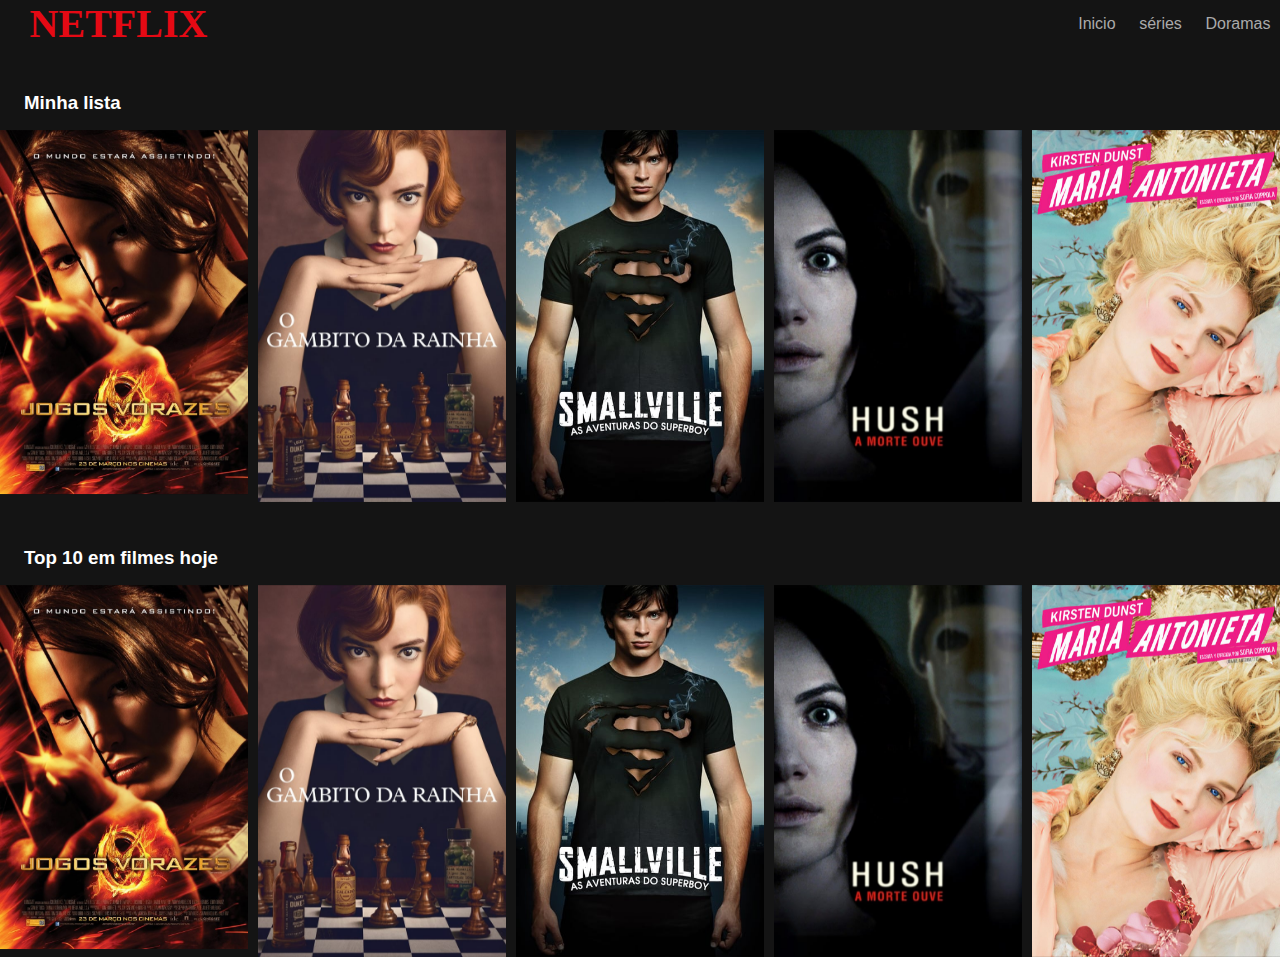
<file: filmes.html>
<!DOCTYPE html>
<html lang="en">
<head>
    <meta charset="UTF-8">
    <meta name="viewport" content="width=device-width, initial-scale=1.0">
    <link rel="stylesheet" href="./src/style/owl/owl.carousel.min.css" />
    <link rel="stylesheet" href="./src/style/owl/owl.theme.default.min.css" />
    <link rel="stylesheet" href="src/style/filme.css">
    <link rel="stylesheet" href="src/style/main.css" />
    <link rel="stylesheet" href="src/style/header.css">
    <link rel="stylesheet" href="src/style/responsive.css">
    <title>Filmes</title>

</head>
<body>

     <header>
      <div class="container">
        <h2 class="logo">NETFLIX</h2>
     
        <nav>
          <a href="/index.html"> Inicio </a>
          <a href="/series.html"> séries </a>
          <a href="#"> Doramas </a>
        </nav>
      </div>
     
    </header>

   <div class="carrosel-filmes">
    <h3>Minha lista</h3>
    <div class="owl-carousel owl-theme">

        <div class="item">
          <img class="box-filme" src="/src/img/filmes/Cine22-4.jpg" alt=""srcset=""/>
        </div>

        <div class="item">
          <img class="box-filme" src="src/img/mini7.jpg" alt=""srcset=""/>
        </div>

        <div class="item">
          <img class="box-filme" src="src/img/mini9.jpg" alt=""srcset=""/>
        </div>

        <div class="item">
          <img class="box-filme" src="src/img/mini10.jpg" alt=""srcset=""/>
        </div>

         <div class="item">
          <img class="box-filme" src="src/img/maria-antonieta-capa.jpg" alt=""srcset=""/>
        </div>
      </div>
      </div>
    </div>

     <div class="carrosel-filmes">
    <h3>Top 10 em filmes hoje</h3>
    <div class="owl-carousel owl-theme">

        <div class="item">
          <img class="box-filme" src="/src/img/filmes/Cine22-4.jpg" alt=""srcset=""/>
        </div>

        <div class="item">
          <img class="box-filme" src="src/img/mini7.jpg" alt=""srcset=""/>
        </div>

        <div class="item">
          <img class="box-filme" src="src/img/mini9.jpg" alt=""srcset=""/>
        </div>

        <div class="item">
          <img class="box-filme" src="src/img/mini10.jpg" alt=""srcset=""/>
        </div>

         <div class="item">
          <img class="box-filme" src="src/img/maria-antonieta-capa.jpg" alt=""srcset=""/>
        </div>
      </div>
      </div>
    </div>

    <script src="./src/js/owl/jquery.min.js"></script>
    <script src="./src/js/owl/owl.carousel.min.js"></script>
    <script src="./src/js/owl/setup.js"></script>
    
</body>
</html>
</file>
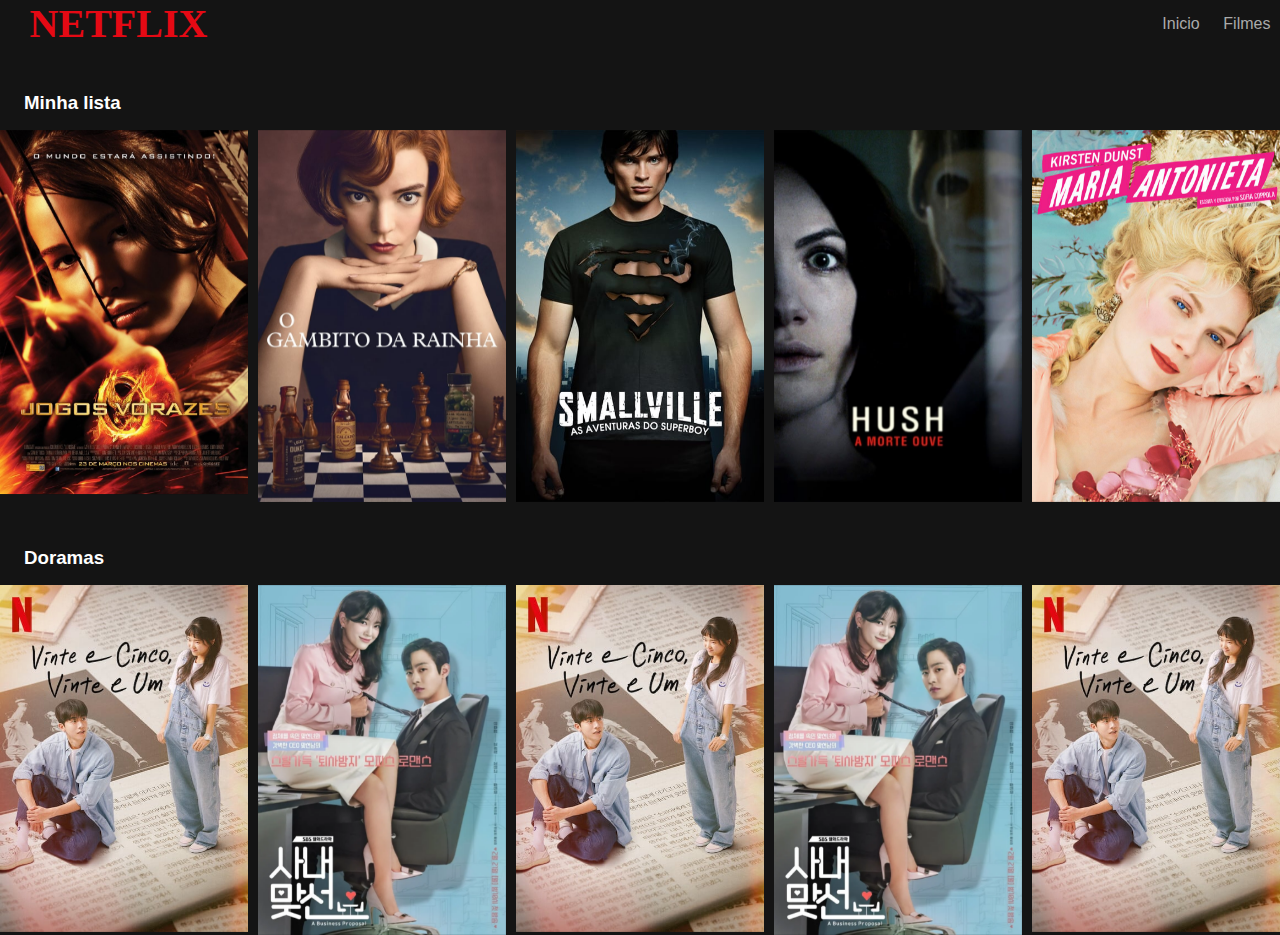
<file: series.html>
<!DOCTYPE html>
<html lang="en">
<head>
    <meta charset="UTF-8">
    <meta name="viewport" content="width=device-width, initial-scale=1.0">
    <link rel="stylesheet" href="./src/style/owl/owl.carousel.min.css" />
    <link rel="stylesheet" href="src/style/header.css">
      <link rel="stylesheet" href="src/style/filme.css">
    <link rel="stylesheet" href="src/style/responsive.css">
        <link rel="stylesheet" href="src/style/main.css" />
    <title>Séries</title>
</head>
<body>
   
     <header>
      <div class="container">
        <h2 class="logo">NETFLIX</h2>

        <nav>
          <a href="/index.html"> Inicio </a>
          <a href="/filmes.html"> Filmes </a>
        </nav>
      </div>
    </header>

   <div class="carrosel-filmes">
    <h3>Minha lista</h3>
    <div class="owl-carousel owl-theme">

        <div class="item">
          <img class="box-filme" src="/src/img/filmes/Cine22-4.jpg" alt=""srcset=""/>
        </div>

        <div class="item">
          <img class="box-filme" src="src/img/mini7.jpg" alt=""srcset=""/>
        </div>

        <div class="item">
          <img class="box-filme" src="src/img/mini9.jpg" alt=""srcset=""/>
        </div>

        <div class="item">
          <img class="box-filme" src="src/img/mini10.jpg" alt=""srcset=""/>
        </div>

         <div class="item">
          <img class="box-filme" src="src/img/maria-antonieta-capa.jpg" alt=""srcset=""/>
        </div>
      </div>
      </div>
    </div>

     <div class="carrosel-filmes">
    <h3>Doramas</h3>
    <div class="owl-carousel owl-theme">

        <div class="item">
          <img class="box-filme" src="src/img/doramas/21e25.jpg" alt=""srcset=""/>
        </div>

        <div class="item">
          <img class="box-filme" src="src/img/doramas/4268762.webp" alt=""srcset=""/>
        </div>
      </div>
      </div>
    </div>

    <script src="./src/js/owl/jquery.min.js"></script>
    <script src="./src/js/owl/owl.carousel.min.js"></script>
    <script src="./src/js/owl/setup.js"></script>
    
</body>
</html>
</file>
<file: src/style/filme.css>
.filme-principal {
  font-size: 16px;
  background-image: linear-gradient(rgba(0, 0, 0, 0.5), rgba(0, 0, 0, 0.5) 100%),
  url("../img/capa-house.jpg");

  height: 80vh;
  background-size: cover;

  display: flex;
  flex-direction: column;
  justify-content: center;
  align-items: flex-start;
}

.filme-principal .descricao {
   margin-top: 4rem;
   margin-bottom: 10rem; 
}

.filme-principal .titulo {
  margin-top: 15%;
  font-size: 40px;
  font-family: "Trebuchet MS", Arial, sans-serif;
}

.container {
  margin-left: 20px;
}

.filme-principal .container {
  width: 70%;
}

.box-filme {
  height: 100%;
  width: 100%;
  display: block;
}

h3 {
    margin-bottom: 1rem;
    margin-left: 1.5rem;
}
</file>
<file: src/style/main.css>
:root {
  --vermelho: #e50914;
  --preta: #141414;
}

* {
  margin: 0;
  padding: 0;
  box-sizing: border-box;
}

body {
  background: var(--preta);
  font-family: "Arial", Times, serif;
  color: white;
}

.carrosel-filmes {
  margin-top: 3.5%;
}
</file>
<file: src/style/header.css>
header .container {
  display: flex;
  flex-direction: row;
  align-items: center;
  justify-content: space-between;
}

header .logo {
  color: var(--vermelho);
  margin-left: 0.6rem;
  font-family: "Arial Black", Times;
  font-size: 2.5rem;
}

header nav a {
  margin-left: 0.6rem;
  text-decoration: none;
  color: #aaa;
  margin-right: 0.6rem;
}

header nav a:hover {
  color: #fff;
}
</file>
<file: src/style/responsive.css>
@media screen and (max-width: 700px) {
  header .container {
    display: flex;
    flex-direction: column;
  }

  .botao {
    margin-top: 5px;
    width: 40%;
    height: 45%;
  }
}

@media screen and (min-width: 1000px) {
  .descricao {
    width: 50%;
  }
}
</file>
